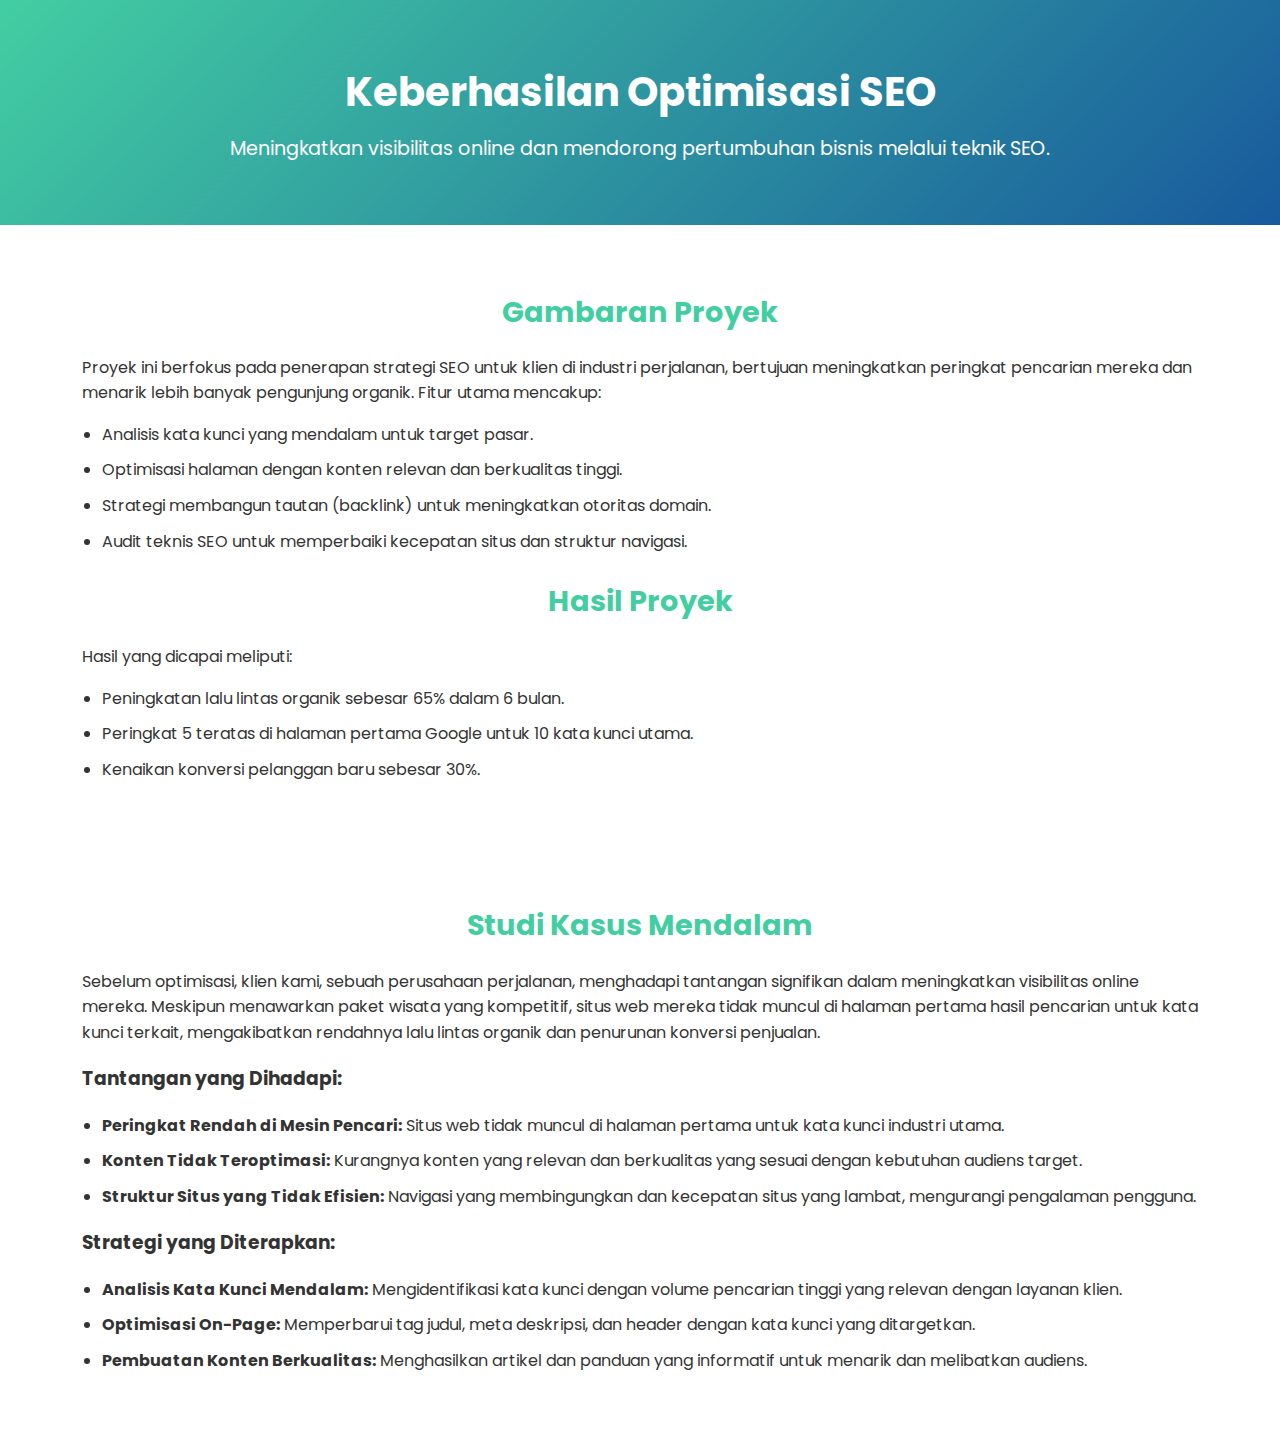
<file: view project.html>
<!doctype html>
<html lang="id">
<head>
  <meta charset="UTF-8">
  <meta name="viewport" content="width=device-width, initial-scale=1.0">
  <title>Keberhasilan Optimisasi SEO</title>
  <link rel="stylesheet" href="styles.css">
  <link href="https://fonts.googleapis.com/css2?family=Poppins:wght@300;400;600;700&display=swap" rel="stylesheet">
  <style>
    body {
      font-family: 'Poppins', sans-serif;
      margin: 0;
      padding: 0;
      line-height: 1.6;
      color: #333;
    }
    header.project-header {
      background: linear-gradient(135deg, #43cea2, #185a9d);
      color: #fff;
      text-align: center;
      padding: 60px 20px;
    }
    header.project-header h1 {
      font-size: 2.5rem;
      margin: 0;
    }
    header.project-header p {
      font-size: 1.2rem;
      margin: 10px 0 0;
    }
    section {
      padding: 40px 20px;
    }
    section h2 {
      font-size: 1.8rem;
      color: #43cea2;
      margin-bottom: 20px;
      text-align: center;
    }
    .container {
      max-width: 1200px;
      margin: auto;
    }
    ul {
      padding-left: 20px;
      list-style: disc;
    }
    ul li {
      margin-bottom: 10px;
    }
    .project-gallery .gallery-grid {
      display: grid;
      grid-template-columns: repeat(auto-fit, minmax(200px, 1fr));
      gap: 20px;
      margin-top: 20px;
    }
    .project-gallery img {
      width: 100%;
      border-radius: 8px;
      box-shadow: 0 4px 6px rgba(0, 0, 0, 0.1);
      transition: transform 0.3s ease, box-shadow 0.3s ease;
    }
    .project-gallery img:hover {
      transform: scale(1.05);
      box-shadow: 0 6px 10px rgba(0, 0, 0, 0.2);
    }
    .back-to-portfolio {
      text-align: center;
      margin-top: 20px;
    }
    .back-to-portfolio .btn {
      background: #43cea2;
      color: #fff;
      padding: 10px 20px;
      text-decoration: none;
      border-radius: 5px;
      transition: background 0.3s ease;
    }
    .back-to-portfolio .btn:hover {
      background: #185a9d;
    }
    footer {
      text-align: center;
      background: #f8f9fa;
      padding: 20px;
      margin-top: 20px;
      font-size: 0.9rem;
    }
    .testimonial {
      background: #f1f1f1;
      padding: 20px;
      border-radius: 8px;
      margin-top: 20px;
    }
    .testimonial p {
      font-style: italic;
      margin: 0;
    }
    .testimonial .client-name {
      margin-top: 10px;
      font-weight: bold;
      text-align: right;
    }
  </style>
</head>
<body>

  <!-- Header Proyek -->
  <header class="project-header">
    <div class="container">
      <h1>Keberhasilan Optimisasi SEO</h1>
      <p>Meningkatkan visibilitas online dan mendorong pertumbuhan bisnis melalui teknik SEO.</p>
    </div>
  </header>

  <!-- Detail Proyek -->
  <section class="project-details">
    <div class="container">
      <h2>Gambaran Proyek</h2>
      <p>
        Proyek ini berfokus pada penerapan strategi SEO untuk klien di industri perjalanan, bertujuan meningkatkan peringkat pencarian mereka dan menarik lebih banyak pengunjung organik. Fitur utama mencakup:
      </p>
      <ul>
        <li>Analisis kata kunci yang mendalam untuk target pasar.</li>
        <li>Optimisasi halaman dengan konten relevan dan berkualitas tinggi.</li>
        <li>Strategi membangun tautan (backlink) untuk meningkatkan otoritas domain.</li>
        <li>Audit teknis SEO untuk memperbaiki kecepatan situs dan struktur navigasi.</li>
      </ul>

      <h2>Hasil Proyek</h2>
      <p>Hasil yang dicapai meliputi:</p>
      <ul>
        <li>Peningkatan lalu lintas organik sebesar 65% dalam 6 bulan.</li>
        <li>Peringkat 5 teratas di halaman pertama Google untuk 10 kata kunci utama.</li>
        <li>Kenaikan konversi pelanggan baru sebesar 30%.</li>
      </ul>
    </div>
  </section>

  <!-- Studi Kasus Mendalam -->
  <section class="project-case-study">
    <div class="container">
      <h2>Studi Kasus Mendalam</h2>
      <p>Sebelum optimisasi, klien kami, sebuah perusahaan perjalanan, menghadapi tantangan signifikan dalam meningkatkan visibilitas online mereka. Meskipun menawarkan paket wisata yang kompetitif, situs web mereka tidak muncul di halaman pertama hasil pencarian untuk kata kunci terkait, mengakibatkan rendahnya lalu lintas organik dan penurunan konversi penjualan.</p>

      <h3>Tantangan yang Dihadapi:</h3>
      <ul>
        <li><strong>Peringkat Rendah di Mesin Pencari:</strong> Situs web tidak muncul di halaman pertama untuk kata kunci industri utama.</li>
        <li><strong>Konten Tidak Teroptimasi:</strong> Kurangnya konten yang relevan dan berkualitas yang sesuai dengan kebutuhan audiens target.</li>
        <li><strong>Struktur Situs yang Tidak Efisien:</strong> Navigasi yang membingungkan dan kecepatan situs yang lambat, mengurangi pengalaman pengguna.</li>
      </ul>

      <h3>Strategi yang Diterapkan:</h3>
      <ul>
        <li><strong>Analisis Kata Kunci Mendalam:</strong> Mengidentifikasi kata kunci dengan volume pencarian tinggi yang relevan dengan layanan klien.</li>
        <li><strong>Optimisasi On-Page:</strong> Memperbarui tag judul, meta deskripsi, dan header dengan kata kunci yang ditargetkan.</li>
        <li><strong>Pembuatan Konten Berkualitas:</strong> Menghasilkan artikel dan panduan yang informatif untuk menarik dan melibatkan audiens.</li
::contentReference[oaicite:0]{index=0}
</file>
<file: styles.css>
/* General Styles */
body {
  font-family: 'Poppins', sans-serif;
  margin: 0;
  padding: 0;
  color: #333;
}

a {
  text-decoration: none;
  color: #007bff;
}

a:hover {
  color: #0056b3;
}

.container {
  width: 90%;
  max-width: 1200px;
  margin: 0 auto;
}

.section-title {
  text-align: center;
  font-size: 2.5rem;
  margin-bottom: 2rem;
  color: #222;
}

/* Loader */
#loader {
  position: fixed;
  top: 0;
  left: 0;
  width: 100%;
  height: 100%;
  background: #fff;
  display: flex;
  justify-content: center;
  align-items: center;
  z-index: 9999;
}

.spinner {
  border: 5px solid #f3f3f3;
  border-top: 5px solid #007bff;
  border-radius: 50%;
  width: 50px;
  height: 50px;
  animation: spin 1s linear infinite;
}

@keyframes spin {
  0% {
    transform: rotate(0deg);
  }
  100% {
    transform: rotate(360deg);
  }
}

/* Navbar */
.navbar {
  background: rgba(0, 0, 0, 0.8);
  padding: 1rem 0;
  position: fixed;
  width: 100%;
  z-index: 1000;
}

.navbar .logo {
  font-size: 1.8rem;
  font-weight: 600;
  color: #fff;
}

.navbar .nav-links {
  list-style: none;
  display: flex;
  gap: 1.5rem;
}

.navbar .nav-links li a {
  color: #fff;
  font-weight: 500;
}

.navbar .nav-links li a:hover {
  color: #007bff;
}

/* Navbar untuk layar kecil */
@media screen and (max-width: 768px) {
  .navbar .nav-links {
    display: none;
    position: absolute;
    top: 60px;
    right: 0;
    background: rgba(0, 0, 0, 0.9);
    width: 100%;
    padding: 1rem 0;
  }

  .navbar .nav-links.active {
    display: block;
  }

  .navbar .nav-links li {
    text-align: center;
    margin: 1rem 0;
  }

  .navbar .logo {
    font-size: 1.5rem;
  }

  .navbar .hamburger {
    display: block;
    cursor: pointer;
    font-size: 2rem;
    color: #fff;
  }

  .navbar .hamburger.active .line {
    background-color: #fff;
  }
}

/* Hero Section */
.hero {
  height: 100vh;
  display: flex;
  align-items: center;
  justify-content: space-between;
  background: linear-gradient(to right, #007bff, #0056b3);
  color: #fff;
  padding: 0 5%;
}

.hero h1 {
  font-size: 3rem;
  font-weight: 700;
  margin-bottom: 1rem;
}

.hero p {
  font-size: 1.2rem;
  margin-bottom: 2rem;
}

.hero .btn {
  padding: 0.8rem 1.5rem;
  background: #fff;
  color: #007bff;
  font-weight: 600;
  border-radius: 5px;
  transition: 0.3s;
}

.hero .btn:hover {
  background: #007bff;
  color: #fff;
}

/* Hero Section untuk layar kecil */
@media screen and (max-width: 768px) {
  .hero h1 {
    font-size: 2rem;
  }

  .hero p {
    font-size: 1rem;
  }

  .hero .btn {
    padding: 0.6rem 1rem;
  }
}

/* Services Section */
.services {
  background: #f9f9f9;
  padding: 5rem 0;
}

.services-grid {
  display: grid;
  grid-template-columns: repeat(3, 1fr);
  gap: 2rem;
}

.service-card {
  background: #fff;
  border-radius: 10px;
  text-align: center;
  padding: 2rem 1rem;
  transition: 0.3s;
  box-shadow: 0 4px 10px rgba(0, 0, 0, 0.1);
}

.service-card:hover {
  transform: translateY(-10px);
  box-shadow: 0 8px 15px rgba(0, 0, 0, 0.2);
}

.service-card i {
  font-size: 3rem;
  color: #007bff;
  margin-bottom: 1rem;
}

.service-card h3 {
  margin-bottom: 1rem;
}

/* Layout Grid Services untuk layar kecil */
@media screen and (max-width: 768px) {
  .services-grid {
    grid-template-columns: 1fr;
  }
}

/* Portfolio Section */
.portfolio {
  padding: 100px 0;
  background-color: #fff;
}
.portfolio .container {
  max-width: 1200px;
  margin: 0 auto;
  text-align: center;
}
.portfolio .section-title {
  font-size: 36px;
  margin-bottom: 50px;
  color: #333;
}

/* Grid Layout for Portfolio Items */
.portfolio-gallery {
  display: grid;
  grid-template-columns: repeat(3, 1fr);
  gap: 20px;
}

/* Individual Portfolio Item Styles */
.portfolio-item {
  position: relative;
  overflow: hidden;
  border-radius: 8px;
  box-shadow: 0 4px 10px rgba(0, 0, 0, 0.1);
  transition: transform 0.3s ease, box-shadow 0.3s ease;
}

.portfolio-item img {
  width: 100%;
  height: auto;
  transition: transform 0.3s ease;
}

.portfolio-item:hover img {
  transform: scale(1.1);
}

.portfolio-item:hover {
  transform: translateY(-10px);
  box-shadow: 0 6px 15px rgba(0, 0, 0, 0.15);
}

.overlay {
  position: absolute;
  top: 0;
  left: 0;
  right: 0;
  bottom: 0;
  background: rgba(0, 0, 0, 0.7);
  display: flex;
  flex-direction: column;
  justify-content: center;
  align-items: center;
  opacity: 0;
  transition: opacity 0.3s ease;
  padding: 20px;
}

.portfolio-item:hover .overlay {
  opacity: 1;
}

.overlay h3 {
  color: white;
  font-size: 24px;
  margin-bottom: 10px;
}

.overlay p {
  color: white;
  font-size: 16px;
  margin-bottom: 20px;
  text-align: center;
  line-height: 1.5;
}

.overlay .btn {
  padding: 10px 20px;
  background-color: #ff6600;
  color: white;
  border: none;
  font-weight: 600;
  cursor: pointer;
  text-decoration: none;
  transition: background-color 0.3s ease;
}

.overlay .btn:hover {
  background-color: #ff9933;
}

/* Layout Grid Portfolio untuk layar kecil */
@media screen and (max-width: 768px) {
  .portfolio-gallery {
    grid-template-columns: 1fr 1fr;
  }
}

@media screen and (max-width: 480px) {
  .portfolio-gallery {
    grid-template-columns: 1fr;
  }
}

/* Team Section */
.team {
  background: #f9f9f9;
  padding: 5rem 0;
}

.team-grid {
  display: grid;
  grid-template-columns: repeat(3, 1fr);
  gap: 2rem;
  text-align: center;
}

.team-member img {
  border-radius: 50%;
  margin-bottom: 1rem;
  width: 120px;
  height: 120px;
}

.team-member h3 {
  font-size: 1.2rem;
  margin-bottom: 0.5rem;
}

/* Layout Grid Team untuk layar kecil */
@media screen and (max-width: 768px) {
  .team-grid {
    grid-template-columns: 1fr 1fr;
  }
}

@media screen and (max-width: 480px) {
  .team-grid {
    grid-template-columns: 1fr;
  }
}

/* Contact Section */
.contact {
  padding: 5rem 0;
  background: #fff;
}

.contact form {
  max-width: 600px;
  margin: 0 auto;
}

.contact .form-group {
  margin-bottom: 1.5rem;
}

.contact input,
.contact textarea {
  width: 100%;
  padding: 1rem;
  border: 1px solid #ccc;
  border-radius: 5px;
  font-size: 1rem;
}

.contact button {
  padding: 1rem 2rem;
  background-color: #007bff;
  color: #fff;
  border: none;
  border-radius: 5px;
  font-weight: 600;
  cursor: pointer;
  transition: 0.3s;
}

.contact button:hover {
  background-color: #0056b3;
}

/* Contact form untuk layar kecil */
@media screen and (max-width: 768px) {
  .contact form {
    padding: 1rem;
  }

  .contact .form-group input,
  .contact .form-group textarea {
    padding: 0.8rem;
  }
}
/* General Styles */
.contact {
  padding: 2rem 0;
  background: #f9f9f9;
}

.section-title {
  text-align: center;
  font-size: 2rem;
  margin-bottom: 2rem;
  color: #333;
}

/* Form Styles */
form {
  max-width: 600px;
  margin: 0 auto;
}

.form-group {
  margin-bottom: 1rem;
}

input, textarea {
  width: 100%;
  padding: 1rem;
  border: 1px solid #ccc;
  border-radius: 5px;
  font-size: 1rem;
}

textarea {
  height: 150px;
  resize: none;
}

.btn-primary {
  display: block;
  width: 100%;
  padding: 0.8rem;
  background: #007bff;
  color: #fff;
  border: none;
  border-radius: 5px;
  font-size: 1rem;
  cursor: pointer;
  text-align: center;
  transition: background 0.3s ease;
}

.btn-primary:hover {
  background: #0056b3;
}

/* WhatsApp Link */
.whatsapp-link {
  margin-top: 2rem;
  text-align: center;
}

.btn-whatsapp {
  display: inline-flex;
  align-items: center;
  justify-content: center;
  background: #25d366;
  color: #fff;
  padding: 0.8rem 1.5rem;
  border-radius: 5px;
  text-decoration: none;
  font-size: 1rem;
  font-weight: bold;
  transition: background 0.3s ease;
}

.btn-whatsapp:hover {
  background: #20b358;
}

.whatsapp-icon {
  width: 24px;
  height: 24px;
  margin-right: 0.5rem;
}

/* Contact Info */
.contact-info {
  margin-top: 2rem;
  text-align: center;
  font-size: 1.1rem;
  color: #333;
}

.contact-info a {
  color: #007bff;
  text-decoration: none;
}

.contact-info a:hover {
  text-decoration: underline;
}

/* Business Hours */
.hours {
  margin-top: 2rem;
  text-align: center;
}

.hours h3 {
  font-size: 1.5rem;
  margin-bottom: 1rem;
}

.hours ul {
  list-style: none;
  padding: 0;
}

.hours ul li {
  font-size: 1.1rem;
  color: #555;
  margin: 0.3rem 0;
}

/* Map Styles */
.map {
  margin-top: 2rem;
  border-radius: 10px;
  overflow: hidden;
  box-shadow: 0 4px 10px rgba(0, 0, 0, 0.1);
}


/* Footer */
footer {
  background: #333;
  color: #fff;
  padding: 2rem 0;
  text-align: center;
}

footer a {
  color: #fff;
  margin: 0 1rem;
}

footer a:hover {
  color: #007bff;
}

/* Footer untuk layar kecil */
@media screen and (max-width: 768px) {
  footer {
    padding: 1.5rem 0;
  }

  footer a {
    font-size: 0.9rem;
  }
}
</file>
